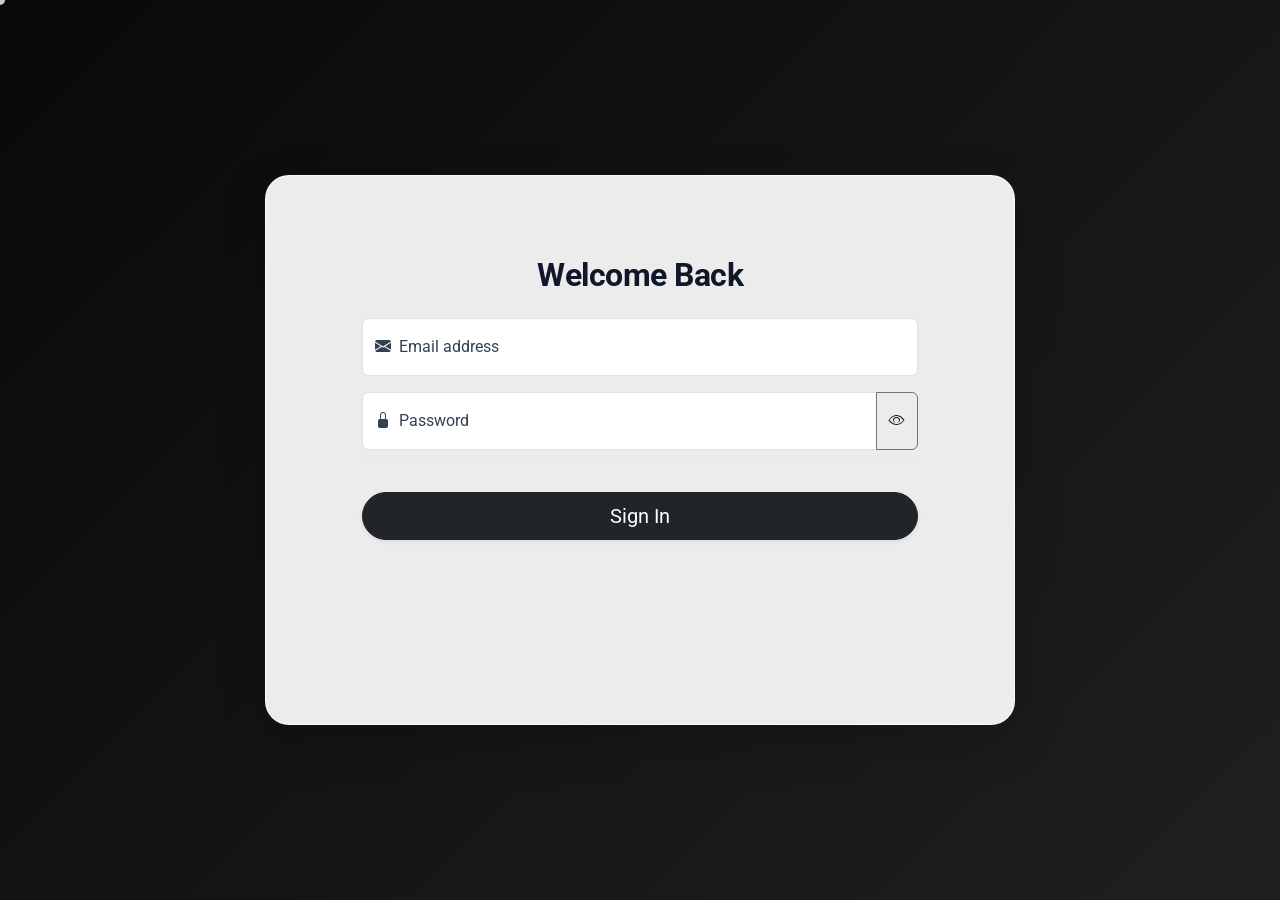
<file: index.html>
<!DOCTYPE html>
<html lang="en">
<head>
    <meta charset="UTF-8">
    <meta name="viewport" content="width=device-width, initial-scale=1.0">
    <title>Login</title>
    <!-- Google Fonts -->
    <link rel="preconnect" href="https://fonts.googleapis.com">
    <link rel="preconnect" href="https://fonts.gstatic.com" crossorigin>
    <link href="https://fonts.googleapis.com/css2?family=Roboto:wght@400;500;700&display=swap" rel="stylesheet">    
    <!-- Bootstrap CSS & Icons -->
    <link href="https://cdn.jsdelivr.net/npm/bootstrap@5.3.3/dist/css/bootstrap.min.css" rel="stylesheet">
    <link rel="stylesheet" href="https://cdn.jsdelivr.net/npm/bootstrap-icons@1.11.3/font/bootstrap-icons.min.css">
    <!--- Custom External CSS -->
    <link rel="stylesheet" href="css/login.css">
    <!--Formats Respected or equivalent in phones,tablets,pcs-->
    <link rel="stylesheet" href="css/responsive.css">
</head>
<body>
  <div class="container d-flex justify-content-center align-items-center min-vh-100">
    <div class="card login-card p-4 p-md-5 shadow-lg glass-card" id="cardContainer">
      <div class="card-body" id="loginContainer">
        <h2 class="text-center mb-4 fw-bold formal-header">Welcome Back</h2>
        <form id="loginForm" novalidate autocomplete="off">
          <div class="form-floating mb-3">
                    <input type="email" class="form-control" id="emailInput" placeholder="Enter email" required autocomplete="off" title='the mail must follow this form "folenfoleni@domain.ext"'>
            <label for="emailInput"><i class="bi bi-envelope-fill me-2"></i>Email address</label>
            <div class="invalid-feedback ps-2">Please enter a valid email address.</div>
          </div>
          <div class="input-group mb-1">
            <div class="form-floating flex-grow-1">
                        <input type="password" class="form-control" id="passwordInput" placeholder="Password" required autocomplete="new-password" title="the password is required ">
              <label for="passwordInput"><i class="bi bi-lock-fill me-2"></i>Password</label>
            </div>
            <button class="btn btn-outline-secondary text-dark" type="button" id="togglePassword">
              <i class="bi bi-eye" id="toggleIcon"></i>
            </button>
          </div>
          <div class="progress mb-3" style="height: 6px;">
            <div class="progress-bar" id="strengthBar" role="progressbar" style="width: 0%;" aria-valuenow="0" aria-valuemin="0" aria-valuemax="100"></div>
          </div>
          <div class="invalid-feedback d-block ps-2 mb-3 d-none" id="passwordError">
          </div>
          <button type="submit" class="btn btn-dark btn-lg w-100 rounded-pill mt-3 shadow-sm pulse-btn" id="loginBtn">
            <span id="btnText">Sign In</span>
            <span class="spinner-border spinner-border-sm d-none" id="btnSpinner" role="status" aria-hidden="true"></span>
          </button>
        </form>
      </div>
    </div>
  </div>

  <script src="https://cdn.jsdelivr.net/npm/bootstrap@5.3.3/dist/js/bootstrap.bundle.min.js"></script>
  <script src="javascript/script.js"></script>
</body>
</html>
</file>
<file: css/login.css>
/* Self-Moving Dark Social Media Background */
body {
    font-family: 'Roboto', sans-serif;
    margin: 0;
    min-height: 100vh;
    cursor: none;   
    background: linear-gradient(-45deg, #09090b, #18181b, #27272a, #09090b);
    background-size: 400% 400%;
    animation: darkGradientMove 12s ease infinite;
    overflow-x: hidden; 
}
@keyframes darkGradientMove {
    0% { background-position: 0% 50%; }
    50% { background-position: 100% 50%; }
    100% { background-position: 0% 50%; }
}
.glass-card {
    width: 100%;
    max-width: 750px; 
    min-height: 550px; 
    padding: 4rem 5rem !important; 
    display: flex;
    flex-direction: column;
    justify-content: center;
    background: rgba(255, 255, 255, 0.92); 
    backdrop-filter: blur(20px); 
    -webkit-backdrop-filter: blur(20px);
    border: 1px solid rgba(255, 255, 255, 0.8);
    border-radius: 1.5rem;
    box-shadow: 0 25px 50px -12px rgba(0, 0, 0, 0.5);
    cursor: default; 
}
@media (max-width: 768px) {
    .glass-card {
        padding: 2.5rem !important;
        min-height: 450px;
    }
}
.glass-card button, 
.glass-card a, 
.glass-card label,
.glass-card .form-check-input {
    cursor: pointer !important;
}
.glass-card input {
    cursor: text !important;
}
.formal-header {
    color: #0f172a;
    letter-spacing: -0.5px;
}

.glass-card, 
.form-control, 
.form-floating label {
    color: #334155 !important; 
}

.form-control:focus {
    border-color: #0f172a;
    box-shadow: 0 0 0 0.25rem rgba(15, 23, 42, 0.15);
}
.cursor-dot {
    width: 10px;
    height: 10px;
    background-color: rgba(255, 255, 255, 0.8);
    border-radius: 50%;
    position: fixed;
    top: 0; left: 0;
    transform: translate(-50%, -50%);
    pointer-events: none;
    z-index: 9999;
    transition: opacity 0.2s ease; 
}
.shake-error {
    animation: shake 0.4s cubic-bezier(.36,.07,.19,.97) both;
    border: 2px solid #dc3545 !important;
}

@keyframes shake {
    10%, 90% { transform: translate3d(-2px, 0, 0); }
    20%, 80% { transform: translate3d(4px, 0, 0); }
    30%, 50%, 70% { transform: translate3d(-6px, 0, 0); }
    40%, 60% { transform: translate3d(6px, 0, 0); }
}

.pulse-btn:hover {
    transform: scale(1.01);
    transition: transform 0.2s ease-in-out;
}
</file>
<file: css/responsive.css>
/* =========================================
   RESPONSIVE DESIGN FOR The Whole Site (not working on the sidebar) (PS For developers : feel free to edit this file to make the site more responsive and i apologize 
   for the bad code in this file)
   ========================================= */

/* Tablets and Smaller Laptops (Max width: 992px) */
@media (max-width: 992px) {
    .glass-card {
        max-width: 85%;
        padding: 3rem !important;
        min-height: 500px;
    }
}

/* Standard Mobile Phones (Max width: 768px) */
@media (max-width: 768px) {
    .glass-card {
        max-width: 95%;
        padding: 2rem !important;
        min-height: 450px;
        border-radius: 1rem;
    }

    .formal-header {
        font-size: 1.75rem;
    }

    .btn-lg {
        padding: 0.6rem 1rem;
        font-size: 1rem;
    }
}
@media (max-width: 480px) {
    .glass-card {
        max-width: 100%;
        padding: 1.5rem !important;
        min-height: 400px;
        border: none; 
        border-radius: 0; 
    }

    .formal-header {
        font-size: 1.5rem;
    }
    
   
    .bi-shield-check {
        font-size: 4rem !important;
    }
}
@media (max-height: 600px) {
    .glass-card {
        min-height: auto;
        padding: 1.5rem !important;
    }
    
    .container {
        align-items: flex-start !important;
        padding-top: 1rem;
        padding-bottom: 1rem;
    }
}
</file>
